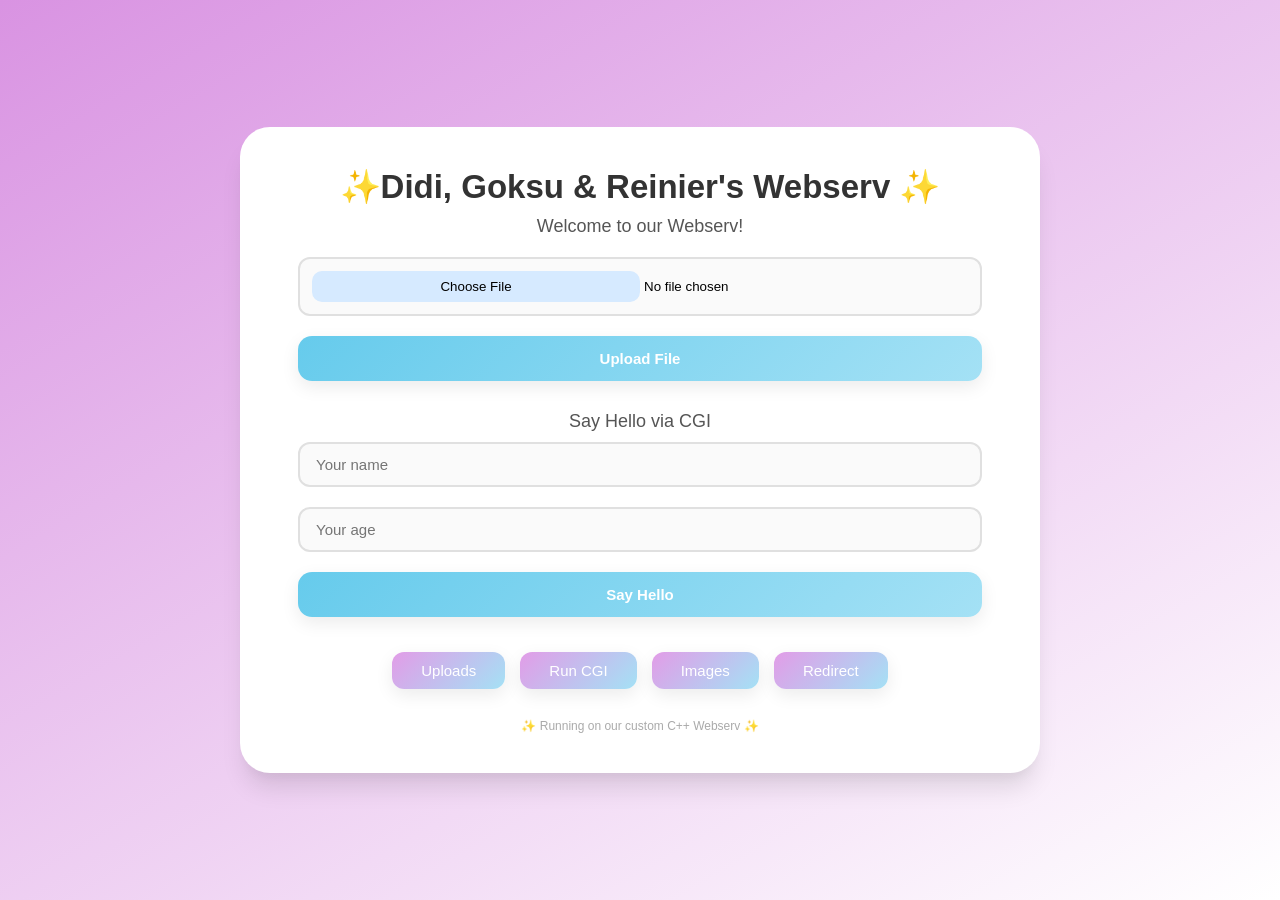
<file: www/html/index.html>
<!DOCTYPE html>
<html lang="en">
<head>
<link rel="icon" href="data:,">  <!-- empty icon -->
<meta charset="UTF-8">
<meta name="viewport" content="width=device-width, initial-scale=1.0">
<title>✨ Didi, Goksu and Reiniers Webserv ✨</title>

<style>
    /* Reset */
    * {
        margin: 0;
        padding: 0;
        box-sizing: border-box;
    }

    body {
        font-family: -apple-system, BlinkMacSystemFont, "Segoe UI", Roboto, sans-serif;
        min-height: 100vh;
        display: flex;
        align-items: center;
        justify-content: center;
        background: linear-gradient(150deg, #d993e2, #ffffff);
    }

    .card {
        background: white;
        width: 800px;
        padding: 40px;
        border-radius: 30px;
		box-shadow: rgba(0, 0, 0, 0.1) 0px 20px 25px -5px, 
					rgba(0, 0, 0, 0.04) 0px 10px 10px -5px;
        text-align: center;
    }

    h1 {
        font-weight: 600;
        margin-bottom: 10px;
        font-size: 33px;
        color: #333;
    }

    p {
        color: #777;
        font-size: 18px;
        margin-bottom: 30px;
    }

    form {
        display: flex;
        flex-direction: column;
        gap: 20px;
    }

    input[type="file"] {
        padding: 12px;
        border-radius: 12px;
        border: 2px solid #e0e0e0;
        background: #fafafa;
		width: 95%;
        cursor: pointer;
    }

	form {
		display: flex;
		flex-direction: column;
		gap: 20px;
		align-items: center;
	}

    input[type="file"]::file-selector-button {
        background: #d6eaff;
        border: none;
        padding: 8px 14px;
        border-radius: 10px;
        cursor: pointer;
        font-weight: 500;
		text-align: center;
		width: 50%;
        transition: 0.2s ease;
    }

    input[type="file"]::file-selector-button:hover {
        background: #bcdcff;
    }

    button {
        padding: 14px;
        border: none;
        border-radius: 14px;
        background: linear-gradient(135deg, #66cbec, #a4e1f5);
		color: white;
        font-size: 15px;
        font-weight: 600;
        cursor: pointer;
		width: 95%;
        transition: 0.2s ease;
        box-shadow: 0 6px 18px rgba(0, 0, 0, 0.08);
    }

    button:hover {
        transform: translateY(-2px);
        box-shadow: 0 10px 24px rgba(0, 0, 0, 0.12);
    }

    .links {
        margin-top: 25px;
        display: flex;
        justify-content: center;
        gap: 15px;
    }

	.links a button {
		margin-top: 10px;
		padding: 10px 29px;
		border: none;
		border-radius: 12px;
		font-weight: 500;
		cursor: pointer;
		width: 100%;
		transition: 0.2s ease;
		background: linear-gradient(135deg, #e29ce7, #a4e1f5);
		color: white;

	}

	.links a button:hover {
		transform: translateY(-2px);
		box-shadow: 0 10px 24px rgba(0, 0, 0, 0.12);
	}

    .links a {
        text-decoration: none;
        color: #888;
        font-size: 14px;
        transition: 0.2s ease;
    }

    .links a:hover {
        color: #333;
    }

    footer {
        margin-top: 30px;
        font-size: 12px;
        color: #aaa;
    }
</style>
</head>

<body>

<div class="card">
    <h1>✨Didi, Goksu & Reinier's Webserv ✨</h1>
	<p style="margin-bottom: 20px; color: #555;">Welcome to our Webserv!</p>


    <form action="/upload" method="POST" enctype="multipart/form-data">
        <input type="file" name="file" required>
        <button type="submit">Upload File</button>
    </form>

    <p style="margin-top: 30px; margin-bottom: 10px; color: #555;">Say Hello via CGI</p>
    <form action="/cgi-bin/test.py" method="POST">
        <input type="text" name="name" placeholder="Your name" required
               style="padding: 12px 16px; border-radius: 12px; border: 2px solid #e0e0e0;
                      background: #fafafa; font-size: 15px; width: 95%; outline: none;">
        <input type="text" name="age" placeholder="Your age"
               style="padding: 12px 16px; border-radius: 12px; border: 2px solid #e0e0e0;
                      background: #fafafa; font-size: 15px; width: 95%; outline: none;">
        <button type="submit">Say Hello</button>
    </form>

    <div class="links">
        <a href="/upload"><button>Uploads</button></a>
        <a href="/cgi-bin/test.py"><button>Run CGI</button></a>
		<a href="/images"><button>Images</button></a>
		<a href="/redirect"><button>Redirect</button></a>
    </div>

    <footer>
        ✨ Running on our custom C++ Webserv ✨
    </footer>
</div>

</body>
</html>
</file>
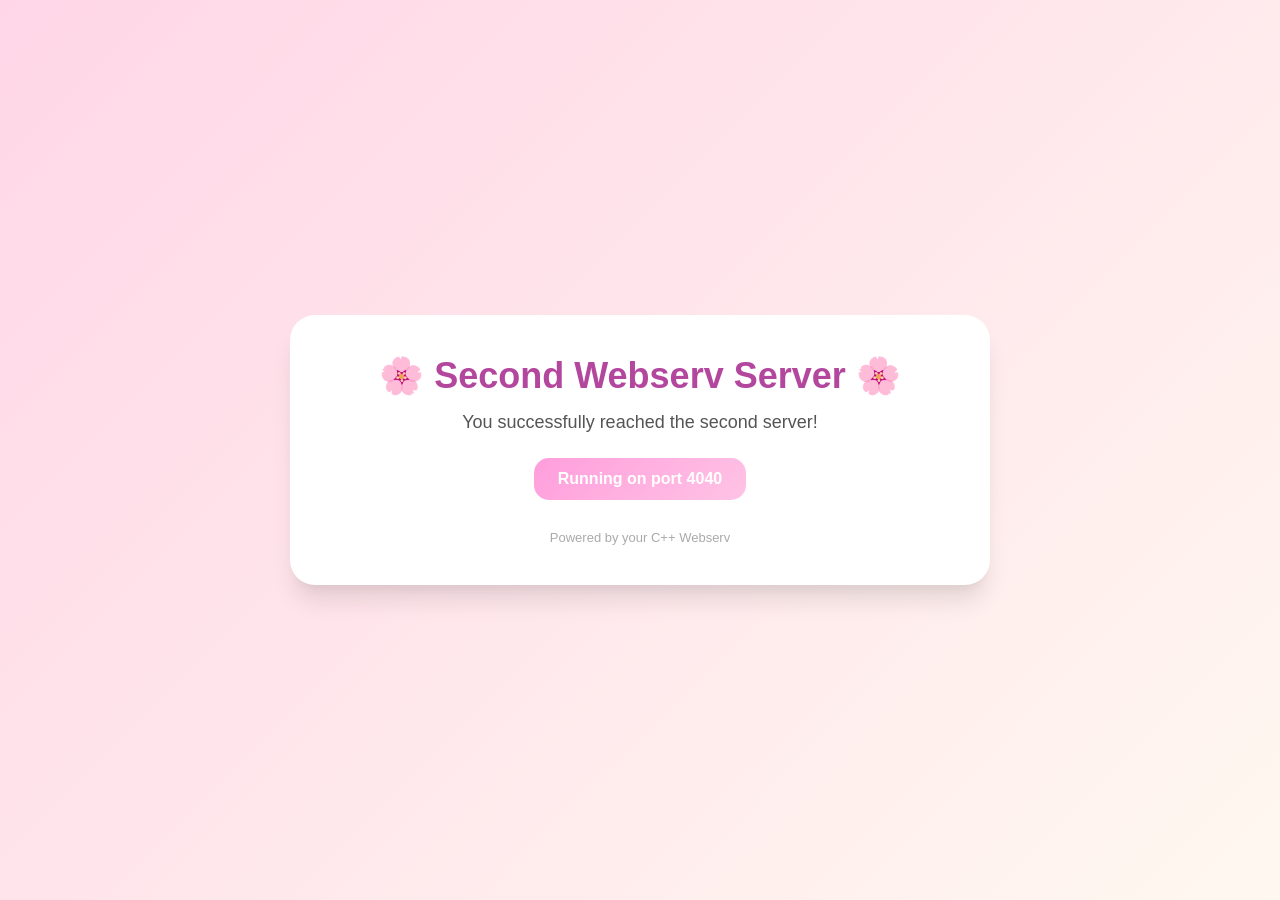
<file: www/second_site/index.html>
<!DOCTYPE html>
<html lang="en">
<head>
<link rel="icon" href="data:,">  <!-- empty icon -->
<meta charset="UTF-8">
<meta name="viewport" content="width=device-width, initial-scale=1.0">
<title>🌸 Second Webserv Server 🌸</title>

<style>
* {
    margin: 0;
    padding: 0;
    box-sizing: border-box;
}

body {
    font-family: -apple-system, BlinkMacSystemFont, "Segoe UI", Roboto, sans-serif;
    min-height: 100vh;
    display: flex;
    align-items: center;
    justify-content: center;
    background: linear-gradient(135deg, #ffd6e7, #fff8f0);
}

.card {
    background: white;
    width: 700px;
    padding: 40px;
    border-radius: 25px;
    text-align: center;
    box-shadow: rgba(0,0,0,0.1) 0px 20px 25px -5px,
                rgba(0,0,0,0.04) 0px 10px 10px -5px;
}

h1 {
    font-size: 36px;
    margin-bottom: 15px;
    color: #b3479e;
}

p {
    font-size: 18px;
    color: #555;
    margin-bottom: 25px;
}

.badge {
    display: inline-block;
    padding: 12px 24px;
    border-radius: 15px;
    background: linear-gradient(135deg,#ff9edc,#ffc3e5);
    color: white;
    font-weight: 600;
    font-size: 16px;
}

footer {
    margin-top: 30px;
    font-size: 13px;
    color: #aaa;
}
</style>
</head>

<body>

<div class="card">
    <h1>🌸 Second Webserv Server 🌸</h1>
    <p>You successfully reached the second server!</p>

    <div class="badge">
        Running on port 4040
    </div>

    <footer>
        Powered by your C++ Webserv
    </footer>
</div>

</body>
</html>
</file>
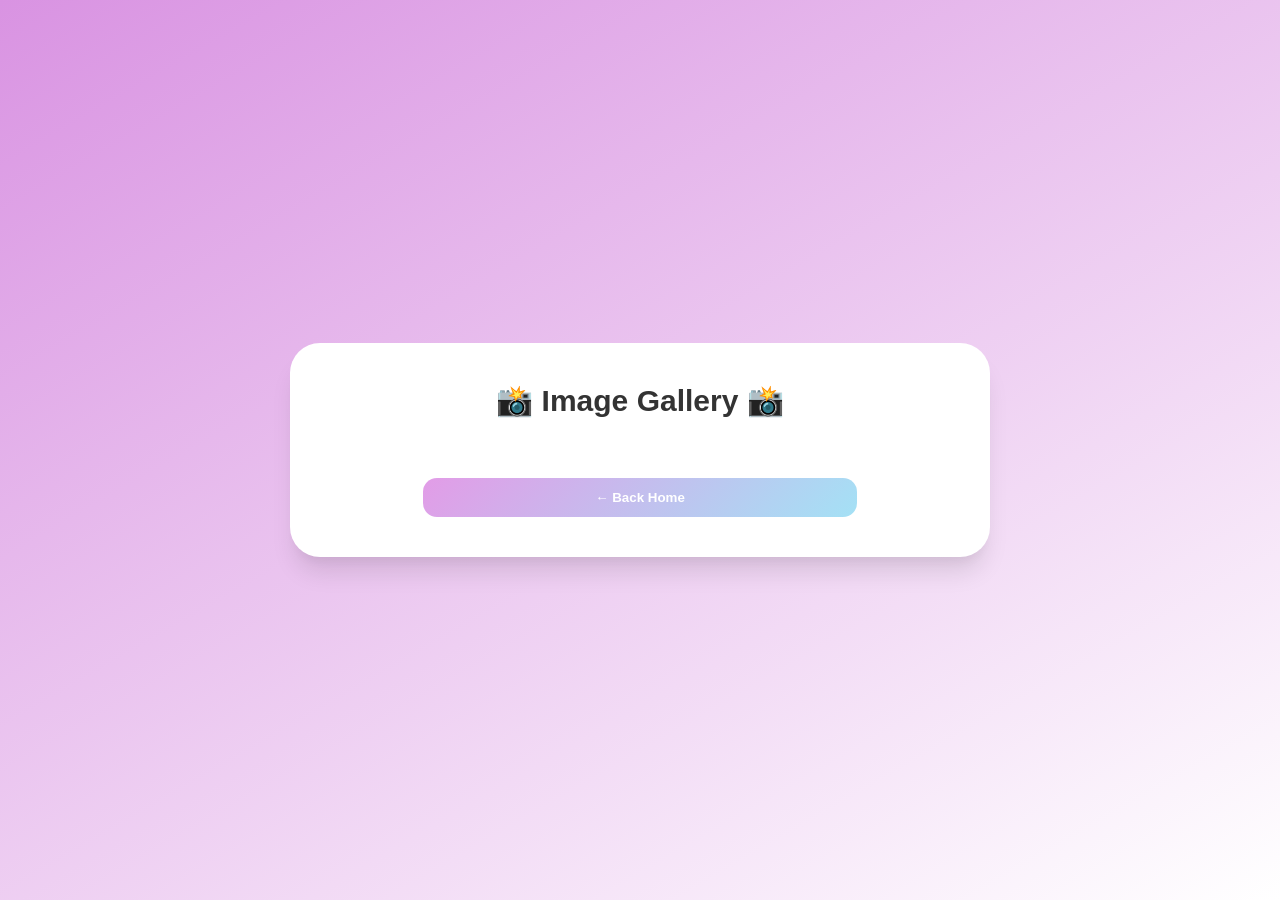
<file: www/html/images/images_index.html>
<!DOCTYPE html>
<html lang="en">
<head>
<link rel="icon" href="data:,">  <!-- empty icon -->
<meta charset="UTF-8">
<meta name="viewport" content="width=device-width, initial-scale=1.0">
<title>Image Gallery</title>

<style>
* {
    margin: 0;
    padding: 0;
    box-sizing: border-box;
}

body {
    font-family: -apple-system, BlinkMacSystemFont, "Segoe UI", Roboto, sans-serif;
    min-height: 100vh;
    display: flex;
    align-items: center;
    justify-content: center;
    background: linear-gradient(150deg, #d993e2, #ffffff);
}

.card {
    background: white;
    width: 700px;
    padding: 40px;
    border-radius: 30px;
    box-shadow: rgba(0, 0, 0, 0.1) 0px 20px 25px -5px,
                rgba(0, 0, 0, 0.04) 0px 10px 10px -5px;
    text-align: center;
}

h1 {
    font-weight: 600;
    margin-bottom: 30px;
    font-size: 30px;
    color: #333;
}

.gallery {
    display: flex;
    flex-wrap: wrap;
    gap: 20px;
    justify-content: center;
    margin-top: 10px;
}

.image-item {
    display: flex;
    flex-direction: column;
    align-items: center;
    background: #f7f9ff;
    padding: 12px;
    border-radius: 16px;
    box-shadow: 0 6px 12px rgba(0,0,0,0.06);
}

.image-item img {
    width: 160px;
    height: 160px;
    object-fit: cover;
    border-radius: 12px;
    transition: transform 0.2s ease;
}

.image-item img:hover {
    transform: scale(1.05);
}

.filename {
    margin-top: 8px;
    font-size: 14px;
    color: #555;
    text-align: center;
    word-break: break-all;
}

.delete-btn {
    margin-top: 6px;
    border: none;
    border-radius: 10px;
    padding: 6px 12px;
    cursor: pointer;
    background: linear-gradient(135deg, #ff9eb3, #ff6b8a);
    color: white;
    transition: 0.2s ease;
}

.delete-btn:hover {
    transform: translateY(-2px);
}

.home-btn {
    margin-top: 30px;
    padding: 12px;
    border: none;
    border-radius: 14px;
    background: linear-gradient(135deg, #e29ce7, #a4e1f5);
    color: white;
    font-weight: 600;
    cursor: pointer;
    width: 70%;
    transition: 0.2s ease;
}

.home-btn:hover {
    transform: translateY(-2px);
    box-shadow: 0 10px 24px rgba(0, 0, 0, 0.12);
}

</style>
</head>

<body>

<div class="card">
    <h1>📸 Image Gallery 📸</h1>

    <div class="gallery" id="images">
        <!-- Server injects image items here -->
        <!-- Example:
        <div class="image-item">
            <img src="/images/example.jpg" alt="example">
            <span class="filename">example.jpg</span>
            <button class="delete-btn" onclick="deleteImage('example.jpg')">Delete</button>
        </div>
        -->
    </div>

    <a href="/">
        <button class="home-btn">← Back Home</button>
    </a>
</div>


</body>
</html>
</file>
